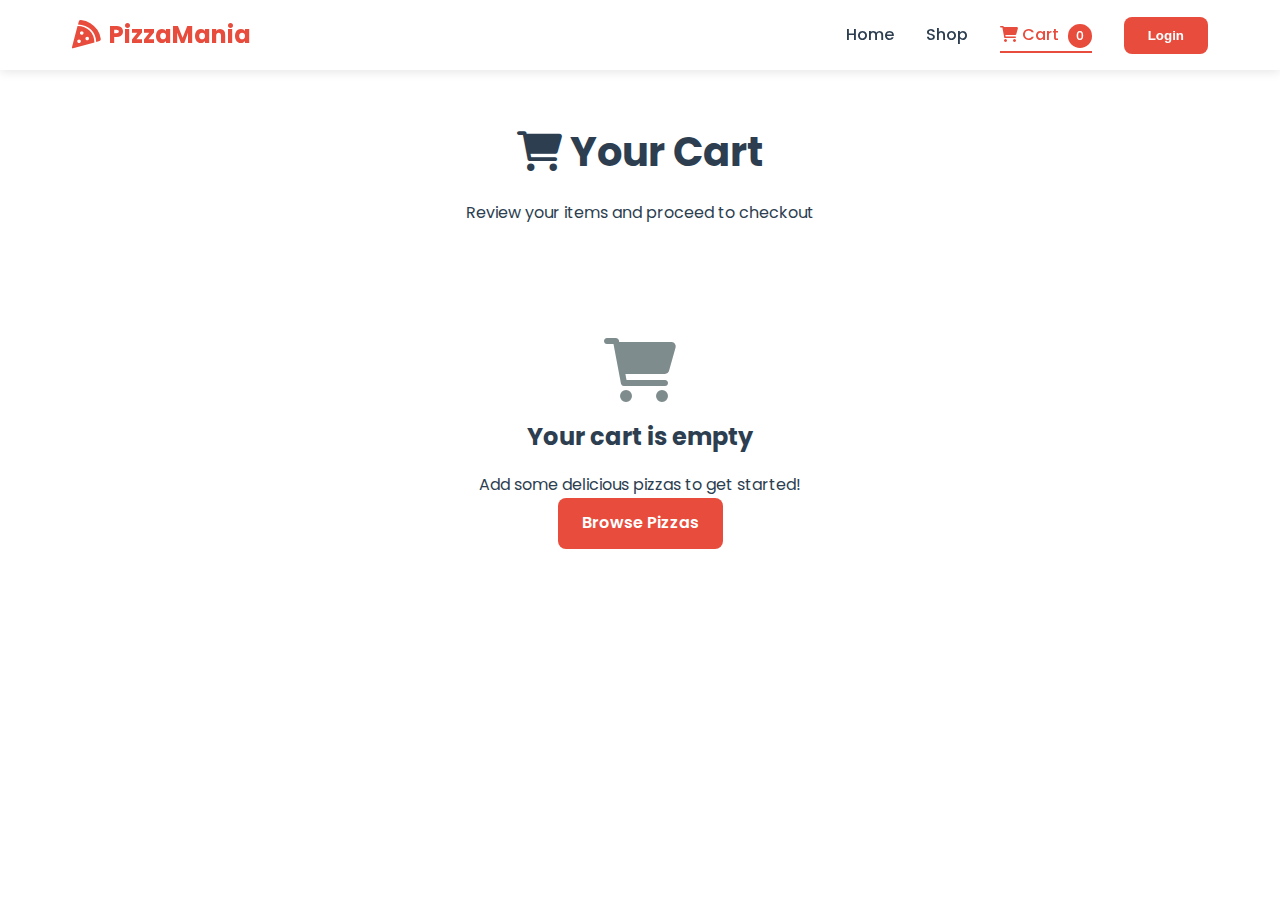
<file: cart.html>
<!DOCTYPE html>
<html lang="en">
<head>
    <meta charset="UTF-8">
    <meta name="viewport" content="width=device-width, initial-scale=1.0">
    <title>Cart - PizzaMania</title>
    <link rel="stylesheet" href="styles.css">
    <link href="https://fonts.googleapis.com/css2?family=Poppins:wght@300;400;500;600;700&display=swap" rel="stylesheet">
    <link rel="stylesheet" href="https://cdnjs.cloudflare.com/ajax/libs/font-awesome/6.0.0/css/all.min.css">
</head>
<body>
    <!-- Navigation -->
    <nav class="navbar">
        <div class="nav-container">
            <div class="nav-logo">
                <i class="fas fa-pizza-slice"></i>
                <span>PizzaMania</span>
            </div>
            <div class="nav-menu">
                <a href="index.html" class="nav-link">Home</a>
                <a href="shop.html" class="nav-link">Shop</a>
                <a href="cart.html" class="nav-link active">
                    <i class="fas fa-shopping-cart"></i>
                    Cart <span id="cart-count" class="cart-count">0</span>
                </a>
                <button id="auth-btn" class="auth-btn">Login</button>
            </div>
            <div class="hamburger">
                <span></span>
                <span></span>
                <span></span>
            </div>
        </div>
    </nav>

    <!-- Cart Section -->
    <section class="cart-section">
        <div class="container">
            <div class="cart-header">
                <h1><i class="fas fa-shopping-cart"></i> Your Cart</h1>
                <p>Review your items and proceed to checkout</p>
            </div>

            <div class="cart-content">
                <!-- Empty Cart State -->
                <div id="empty-cart" class="empty-cart">
                    <i class="fas fa-shopping-cart"></i>
                    <h2>Your cart is empty</h2>
                    <p>Add some delicious pizzas to get started!</p>
                    <a href="shop.html" class="btn btn-primary">Browse Pizzas</a>
                </div>

                <!-- Cart Items -->
                <div id="cart-items" class="cart-layout">
                    <div class="cart-items-section">
                        <div class="cart-items-header">
                            <h2>Cart Items</h2>
                            <button id="clear-cart" class="btn btn-outline">
                                <i class="fas fa-trash"></i> Clear Cart
                            </button>
                        </div>
                        <div id="cart-items-container">
                            <!-- Cart items will be dynamically loaded here -->
                        </div>
                    </div>

                    <!-- Order Summary -->
                    <div class="order-summary">
                        <div class="summary-card">
                            <h3>Order Summary</h3>
                            
                            <div class="summary-row">
                                <span>Subtotal:</span>
                                <span id="subtotal">$0.00</span>
                            </div>
                            
                            <div class="summary-row">
                                <span>Delivery Fee:</span>
                                <span id="delivery-fee">$3.99</span>
                            </div>
                            
                            <div class="summary-row">
                                <span>Tax (8.5%):</span>
                                <span id="tax">$0.00</span>
                            </div>
                            
                            <hr>
                            
                            <div class="summary-row total">
                                <span>Total:</span>
                                <span id="total">$0.00</span>
                            </div>
                            
                            <button id="checkout-btn" class="btn btn-primary btn-full">
                                <i class="fas fa-credit-card"></i>
                                Proceed to Checkout
                            </button>
                            
                            <div class="delivery-info">
                                <i class="fas fa-truck"></i>
                                <span>Estimated delivery: 25-35 minutes</span>
                            </div>
                        </div>
                    </div>
                </div>
            </div>
        </div>
    </section>

    <!-- Login Required Modal -->
    <div id="login-modal" class="modal">
        <div class="modal-content">
            <div class="modal-header">
                <h2><i class="fas fa-lock"></i> Login Required</h2>
                <span class="close" onclick="closeModal()">&times;</span>
            </div>
            <div class="modal-body">
                <p>You need to be logged in to proceed with checkout.</p>
                <p>Don't worry, your cart will be saved!</p>
            </div>
            <div class="modal-footer">
                <button class="btn btn-secondary" onclick="closeModal()">Cancel</button>
                <a href="login.html" class="btn btn-primary">Go to Login</a>
            </div>
        </div>
    </div>

    <script src="script.js"></script>
</body>
</html>
</file>
<file: styles.css>
/* Reset and Base Styles */
* {
    margin: 0;
    padding: 0;
    box-sizing: border-box;
}

:root {
    --primary-color: #e74c3c;
    --primary-dark: #c0392b;
    --secondary-color: #f39c12;
    --accent-color: #2ecc71;
    --text-dark: #2c3e50;
    --text-light: #7f8c8d;
    --bg-light: #ffffff;
    --bg-gray: #f8f9fa;
    --border-color: #e9ecef;
    --shadow: 0 2px 10px rgba(0,0,0,0.1);
    --shadow-hover: 0 5px 25px rgba(0,0,0,0.15);
    --border-radius: 8px;
    --transition: all 0.3s ease;
}

body {
    font-family: 'Poppins', sans-serif;
    line-height: 1.6;
    color: var(--text-dark);
    background-color: var(--bg-light);
}

.container {
    max-width: 1200px;
    margin: 0 auto;
    padding: 0 20px;
}

/* Animations */
@keyframes fadeIn {
    from { opacity: 0; transform: translateY(30px); }
    to { opacity: 1; transform: translateY(0); }
}

@keyframes slideUp {
    from { opacity: 0; transform: translateY(50px); }
    to { opacity: 1; transform: translateY(0); }
}

@keyframes float {
    0%, 100% { transform: translateY(0px); }
    50% { transform: translateY(-20px); }
}

.animate-fade-in {
    animation: fadeIn 0.8s ease-out;
}

.animate-fade-in-delay {
    animation: fadeIn 0.8s ease-out 0.3s both;
}

.animate-fade-in-delay-2 {
    animation: fadeIn 0.8s ease-out 0.6s both;
}

.animate-slide-up {
    animation: slideUp 0.6s ease-out;
}

.animate-float {
    animation: float 3s ease-in-out infinite;
}

/* Navigation */
.navbar {
    background: var(--bg-light);
    box-shadow: var(--shadow);
    position: fixed;
    width: 100%;
    top: 0;
    z-index: 1000;
    transition: var(--transition);
}

.nav-container {
    display: flex;
    justify-content: space-between;
    align-items: center;
    padding: 1rem 2rem;
    max-width: 1200px;
    margin: 0 auto;
}

.nav-logo {
    display: flex;
    align-items: center;
    font-size: 1.5rem;
    font-weight: 700;
    color: var(--primary-color);
}

.nav-logo i {
    margin-right: 0.5rem;
    font-size: 1.8rem;
}

.nav-menu {
    display: flex;
    align-items: center;
    gap: 2rem;
}

.nav-link {
    text-decoration: none;
    color: var(--text-dark);
    font-weight: 500;
    transition: var(--transition);
    position: relative;
}

.nav-link:hover, .nav-link.active {
    color: var(--primary-color);
}

.nav-link.active::after {
    content: '';
    position: absolute;
    bottom: -5px;
    left: 0;
    width: 100%;
    height: 2px;
    background: var(--primary-color);
}

.cart-count {
    background: var(--primary-color);
    color: white;
    border-radius: 50%;
    padding: 0.2rem 0.5rem;
    font-size: 0.8rem;
    margin-left: 0.3rem;
}

.auth-btn {
    background: var(--primary-color);
    color: white;
    border: none;
    padding: 0.7rem 1.5rem;
    border-radius: var(--border-radius);
    font-weight: 600;
    cursor: pointer;
    transition: var(--transition);
}

.auth-btn:hover {
    background: var(--primary-dark);
    transform: translateY(-2px);
}

.hamburger {
    display: none;
    flex-direction: column;
    cursor: pointer;
}

.hamburger span {
    width: 25px;
    height: 3px;
    background: var(--text-dark);
    margin: 3px 0;
    transition: var(--transition);
}

/* Buttons */
.btn {
    display: inline-flex;
    align-items: center;
    gap: 0.5rem;
    padding: 0.8rem 1.5rem;
    border: none;
    border-radius: var(--border-radius);
    font-weight: 600;
    text-decoration: none;
    cursor: pointer;
    transition: var(--transition);
    text-align: center;
    justify-content: center;
}

.btn-primary {
    background: var(--primary-color);
    color: white;
}

.btn-primary:hover {
    background: var(--primary-dark);
    transform: translateY(-2px);
    box-shadow: var(--shadow-hover);
}

.btn-secondary {
    background: transparent;
    color: var(--primary-color);
    border: 2px solid var(--primary-color);
}

.btn-secondary:hover {
    background: var(--primary-color);
    color: white;
}

.btn-outline {
    background: transparent;
    color: var(--text-light);
    border: 2px solid var(--border-color);
}

.btn-outline:hover {
    border-color: var(--primary-color);
    color: var(--primary-color);
}

.btn-full {
    width: 100%;
}

/* Hero Section */
.hero {
    padding: 120px 2rem 80px;
    display: flex;
    align-items: center;
    min-height: 80vh;
    background: linear-gradient(135deg, #f8f9fa 0%, #e9ecef 100%);
}

.hero-content {
    flex: 1;
    max-width: 600px;
}

.hero-title {
    font-size: 3.5rem;
    font-weight: 700;
    line-height: 1.2;
    margin-bottom: 1.5rem;
}

.highlight {
    color: var(--primary-color);
}

.hero-subtitle {
    font-size: 1.2rem;
    color: var(--text-light);
    margin-bottom: 2rem;
}

.hero-buttons {
    display: flex;
    gap: 1rem;
}

.hero-image {
    flex: 1;
    text-align: center;
}

.hero-image img {
    max-width: 100%;
    height: auto;
    border-radius: 20px;
}

/* Featured Section */
.featured {
    padding: 80px 0;
    background: var(--bg-light);
}

.section-title {
    text-align: center;
    font-size: 2.5rem;
    font-weight: 700;
    margin-bottom: 3rem;
    color: var(--text-dark);
}

.pizza-grid {
    display: grid;
    grid-template-columns: repeat(auto-fit, minmax(300px, 1fr));
    gap: 2rem;
}

.pizza-card {
    background: white;
    border-radius: var(--border-radius);
    overflow: hidden;
    box-shadow: var(--shadow);
    transition: var(--transition);
}

.pizza-card:hover {
    transform: translateY(-10px);
    box-shadow: var(--shadow-hover);
}

.pizza-card img {
    width: 100%;
    height: 250px;
    object-fit: cover;
}

.pizza-info {
    padding: 1.5rem;
}

.pizza-info h3 {
    font-size: 1.3rem;
    font-weight: 600;
    margin-bottom: 0.5rem;
}

.pizza-info p {
    color: var(--text-light);
    margin-bottom: 1rem;
}

.pizza-price {
    font-size: 1.5rem;
    font-weight: 700;
    color: var(--primary-color);
    margin-bottom: 1rem;
}

/* About Section */
.about {
    padding: 80px 0;
    background: var(--bg-gray);
}

.about-content {
    display: grid;
    grid-template-columns: 1fr 1fr;
    gap: 4rem;
    align-items: center;
}

.about-text h2 {
    font-size: 2.5rem;
    font-weight: 700;
    margin-bottom: 2rem;
}

.feature {
    display: flex;
    align-items: flex-start;
    gap: 1rem;
    margin-bottom: 2rem;
}

.feature i {
    font-size: 2rem;
    color: var(--primary-color);
    margin-top: 0.5rem;
}

.feature h3 {
    font-size: 1.2rem;
    font-weight: 600;
    margin-bottom: 0.5rem;
}

.about-image img {
    width: 100%;
    border-radius: var(--border-radius);
}

/* Footer */
.footer {
    background: var(--text-dark);
    color: white;
    padding: 3rem 0 1rem;
}

.footer-content {
    display: grid;
    grid-template-columns: repeat(auto-fit, minmax(250px, 1fr));
    gap: 2rem;
    margin-bottom: 2rem;
}

.footer-logo {
    display: flex;
    align-items: center;
    font-size: 1.5rem;
    font-weight: 700;
    color: var(--primary-color);
    margin-bottom: 1rem;
}

.footer-logo i {
    margin-right: 0.5rem;
}

.footer-section h3 {
    margin-bottom: 1rem;
    color: var(--primary-color);
}

.social-links {
    display: flex;
    gap: 1rem;
    margin-top: 1rem;
}

.social-links a {
    display: flex;
    align-items: center;
    justify-content: center;
    width: 40px;
    height: 40px;
    background: var(--primary-color);
    color: white;
    border-radius: 50%;
    text-decoration: none;
    transition: var(--transition);
}

.social-links a:hover {
    background: var(--primary-dark);
    transform: translateY(-2px);
}

.contact-item {
    display: flex;
    align-items: center;
    gap: 0.5rem;
    margin-bottom: 0.5rem;
}

.contact-item i {
    color: var(--primary-color);
    width: 20px;
}

.hours div {
    margin-bottom: 0.3rem;
}

.footer-bottom {
    border-top: 1px solid #34495e;
    padding-top: 1rem;
    text-align: center;
    color: var(--text-light);
}

/* Login Page */
.login-section {
    padding: 120px 2rem 80px;
    min-height: 100vh;
    background: linear-gradient(135deg, #f8f9fa 0%, #e9ecef 100%);
}

.login-container {
    max-width: 1000px;
    margin: 0 auto;
    display: grid;
    grid-template-columns: 1fr 1fr;
    gap: 3rem;
    align-items: center;
}

.login-card {
    background: white;
    padding: 2.5rem;
    border-radius: var(--border-radius);
    box-shadow: var(--shadow);
}

.login-header {
    text-align: center;
    margin-bottom: 2rem;
}

.login-header i {
    font-size: 3rem;
    color: var(--primary-color);
    margin-bottom: 1rem;
}

.login-header h1 {
    font-size: 2rem;
    font-weight: 700;
    margin-bottom: 0.5rem;
}

.login-form {
    display: flex;
    flex-direction: column;
    gap: 1.5rem;
}

.input-group {
    position: relative;
}

.input-group i {
    position: absolute;
    left: 1rem;
    top: 50%;
    transform: translateY(-50%);
    color: var(--text-light);
}

.input-group input {
    width: 100%;
    padding: 1rem 1rem 1rem 3rem;
    border: 2px solid var(--border-color);
    border-radius: var(--border-radius);
    font-size: 1rem;
    transition: var(--transition);
}

.input-group input:focus {
    border-color: var(--primary-color);
    outline: none;
}

.input-group label {
    position: absolute;
    left: 3rem;
    top: 50%;
    transform: translateY(-50%);
    color: var(--text-light);
    pointer-events: none;
    transition: var(--transition);
}

.input-group input:focus + label,
.input-group input:not(:placeholder-shown) + label {
    top: -10px;
    left: 1rem;
    background: white;
    padding: 0 0.5rem;
    font-size: 0.8rem;
    color: var(--primary-color);
}

.form-options {
    display: flex;
    justify-content: space-between;
    align-items: center;
}

.checkbox-container {
    display: flex;
    align-items: center;
    cursor: pointer;
}

.checkbox-container input {
    margin-right: 0.5rem;
}

.forgot-password {
    color: var(--primary-color);
    text-decoration: none;
}

.login-footer {
    text-align: center;
    margin-top: 1.5rem;
}

.signup-link {
    color: var(--primary-color);
    font-weight: 600;
}

.login-image img {
    width: 100%;
    border-radius: var(--border-radius);
}

.message {
    padding: 1rem;
    border-radius: var(--border-radius);
    margin-top: 1rem;
    text-align: center;
}

.message.success {
    background: #d4edda;
    color: #155724;
    border: 1px solid #c3e6cb;
}

.message.error {
    background: #f8d7da;
    color: #721c24;
    border: 1px solid #f5c6cb;
}

.hidden {
    display: none;
}

/* Shop Page */
.shop-header {
    padding: 120px 0 40px;
    background: var(--bg-gray);
    text-align: center;
}

.shop-header h1 {
    font-size: 2.5rem;
    font-weight: 700;
    margin-bottom: 1rem;
}

.shop-section {
    padding: 40px 0 80px;
}

.shop-layout {
    display: grid;
    grid-template-columns: 300px 1fr;
    gap: 2rem;
}

.filters-sidebar {
    position: sticky;
    top: 120px;
    height: fit-content;
}

.filters-card {
    background: white;
    padding: 1.5rem;
    border-radius: var(--border-radius);
    box-shadow: var(--shadow);
}

.filters-card h3 {
    display: flex;
    align-items: center;
    gap: 0.5rem;
    margin-bottom: 1.5rem;
    color: var(--text-dark);
}

.filter-group {
    margin-bottom: 2rem;
}

.filter-group h4 {
    margin-bottom: 1rem;
    color: var(--text-dark);
}

.filter-option {
    display: flex;
    align-items: center;
    margin-bottom: 0.5rem;
    cursor: pointer;
}

.filter-option input {
    margin-right: 0.5rem;
}

.price-range {
    margin-top: 1rem;
}

.price-range input {
    width: 100%;
    margin-bottom: 0.5rem;
}

.price-labels {
    display: flex;
    justify-content: space-between;
    font-size: 0.9rem;
    color: var(--text-light);
}

.products-header {
    display: flex;
    justify-content: space-between;
    align-items: center;
    margin-bottom: 2rem;
}

.results-count {
    font-size: 1.1rem;
    color: var(--text-light);
}

.sort-options select {
    padding: 0.5rem 1rem;
    border: 2px solid var(--border-color);
    border-radius: var(--border-radius);
    background: white;
}

.products-grid {
    display: grid;
    grid-template-columns: repeat(auto-fill, minmax(280px, 1fr));
    gap: 1.5rem;
}

/* Cart Page */
.cart-section {
    padding: 120px 0 80px;
}

.cart-header {
    text-align: center;
    margin-bottom: 3rem;
}

.cart-header h1 {
    font-size: 2.5rem;
    font-weight: 700;
    margin-bottom: 1rem;
}

.empty-cart {
    text-align: center;
    padding: 4rem 0;
}

.empty-cart i {
    font-size: 4rem;
    color: var(--text-light);
    margin-bottom: 1rem;
}

.empty-cart h2 {
    font-size: 1.5rem;
    margin-bottom: 1rem;
}

.cart-layout {
    display: grid;
    grid-template-columns: 2fr 1fr;
    gap: 2rem;
}

.cart-items-header {
    display: flex;
    justify-content: space-between;
    align-items: center;
    margin-bottom: 1.5rem;
}

.cart-item {
    display: grid;
    grid-template-columns: 100px 1fr auto auto auto;
    gap: 1rem;
    align-items: center;
    padding: 1.5rem;
    background: white;
    border-radius: var(--border-radius);
    box-shadow: var(--shadow);
    margin-bottom: 1rem;
}

.cart-item img {
    width: 100px;
    height: 100px;
    object-fit: cover;
    border-radius: var(--border-radius);
}

.item-info h3 {
    font-size: 1.1rem;
    font-weight: 600;
    margin-bottom: 0.5rem;
}

.item-price {
    font-size: 1.2rem;
    font-weight: 700;
    color: var(--primary-color);
}

.quantity-controls {
    display: flex;
    align-items: center;
    gap: 0.5rem;
}

.quantity-btn {
    width: 30px;
    height: 30px;
    border: 1px solid var(--border-color);
    background: white;
    border-radius: 50%;
    cursor: pointer;
    display: flex;
    align-items: center;
    justify-content: center;
}

.quantity-btn:hover {
    background: var(--primary-color);
    color: white;
}

.quantity {
    padding: 0.5rem 1rem;
    border: 1px solid var(--border-color);
    border-radius: var(--border-radius);
    text-align: center;
    width: 60px;
}

.remove-btn {
    background: #e74c3c;
    color: white;
    border: none;
    padding: 0.5rem 1rem;
    border-radius: var(--border-radius);
    cursor: pointer;
}

.remove-btn:hover {
    background: #c0392b;
}

.order-summary {
    position: sticky;
    top: 120px;
    height: fit-content;
}

.summary-card {
    background: white;
    padding: 1.5rem;
    border-radius: var(--border-radius);
    box-shadow: var(--shadow);
}

.summary-card h3 {
    margin-bottom: 1.5rem;
    text-align: center;
}

.summary-row {
    display: flex;
    justify-content: space-between;
    margin-bottom: 1rem;
}

.summary-row.total {
    font-size: 1.2rem;
    font-weight: 700;
    color: var(--primary-color);
}

.delivery-info {
    display: flex;
    align-items: center;
    gap: 0.5rem;
    margin-top: 1rem;
    color: var(--text-light);
    font-size: 0.9rem;
}

/* Modal */
.modal {
    display: none;
    position: fixed;
    z-index: 2000;
    left: 0;
    top: 0;
    width: 100%;
    height: 100%;
    background: rgba(0,0,0,0.5);
}

.modal-content {
    background: white;
    margin: 15% auto;
    padding: 0;
    border-radius: var(--border-radius);
    width: 90%;
    max-width: 500px;
    box-shadow: var(--shadow-hover);
}

.modal-header {
    display: flex;
    justify-content: space-between;
    align-items: center;
    padding: 1.5rem;
    border-bottom: 1px solid var(--border-color);
}

.modal-header h2 {
    display: flex;
    align-items: center;
    gap: 0.5rem;
}

.close {
    font-size: 1.5rem;
    cursor: pointer;
    color: var(--text-light);
}

.close:hover {
    color: var(--text-dark);
}

.modal-body {
    padding: 1.5rem;
}

.modal-footer {
    display: flex;
    justify-content: flex-end;
    gap: 1rem;
    padding: 1.5rem;
    border-top: 1px solid var(--border-color);
}

/* Responsive Design */
@media (max-width: 768px) {
    .hamburger {
        display: flex;
    }

    .nav-menu {
        display: none;
    }

    .hero {
        flex-direction: column;
        text-align: center;
        padding: 100px 1rem 60px;
    }

    .hero-title {
        font-size: 2.5rem;
    }

    .hero-buttons {
        flex-direction: column;
    }

    .about-content {
        grid-template-columns: 1fr;
        gap: 2rem;
    }

    .login-container {
        grid-template-columns: 1fr;
        gap: 2rem;
    }

    .login-image {
        order: -1;
    }

    .shop-layout {
        grid-template-columns: 1fr;
    }

    .filters-sidebar {
        position: static;
    }

    .cart-layout {
        grid-template-columns: 1fr;
    }

    .cart-item {
        grid-template-columns: 80px 1fr;
        gap: 1rem;
    }

    .cart-item img {
        width: 80px;
        height: 80px;
    }

    .quantity-controls {
        grid-column: 1 / -1;
        justify-self: start;
        margin-top: 1rem;
    }

    .remove-btn {
        grid-column: 1 / -1;
        justify-self: end;
        margin-top: 0.5rem;
    }
}

@media (max-width: 480px) {
    .container {
        padding: 0 15px;
    }

    .nav-container {
        padding: 1rem 15px;
    }

    .hero-title {
        font-size: 2rem;
    }

    .section-title {
        font-size: 2rem;
    }

    .pizza-grid {
        grid-template-columns: 1fr;
    }

    .products-grid {
        grid-template-columns: 1fr;
    }

    .products-header {
        flex-direction: column;
        gap: 1rem;
        align-items: flex-start;
    }
}
</file>
